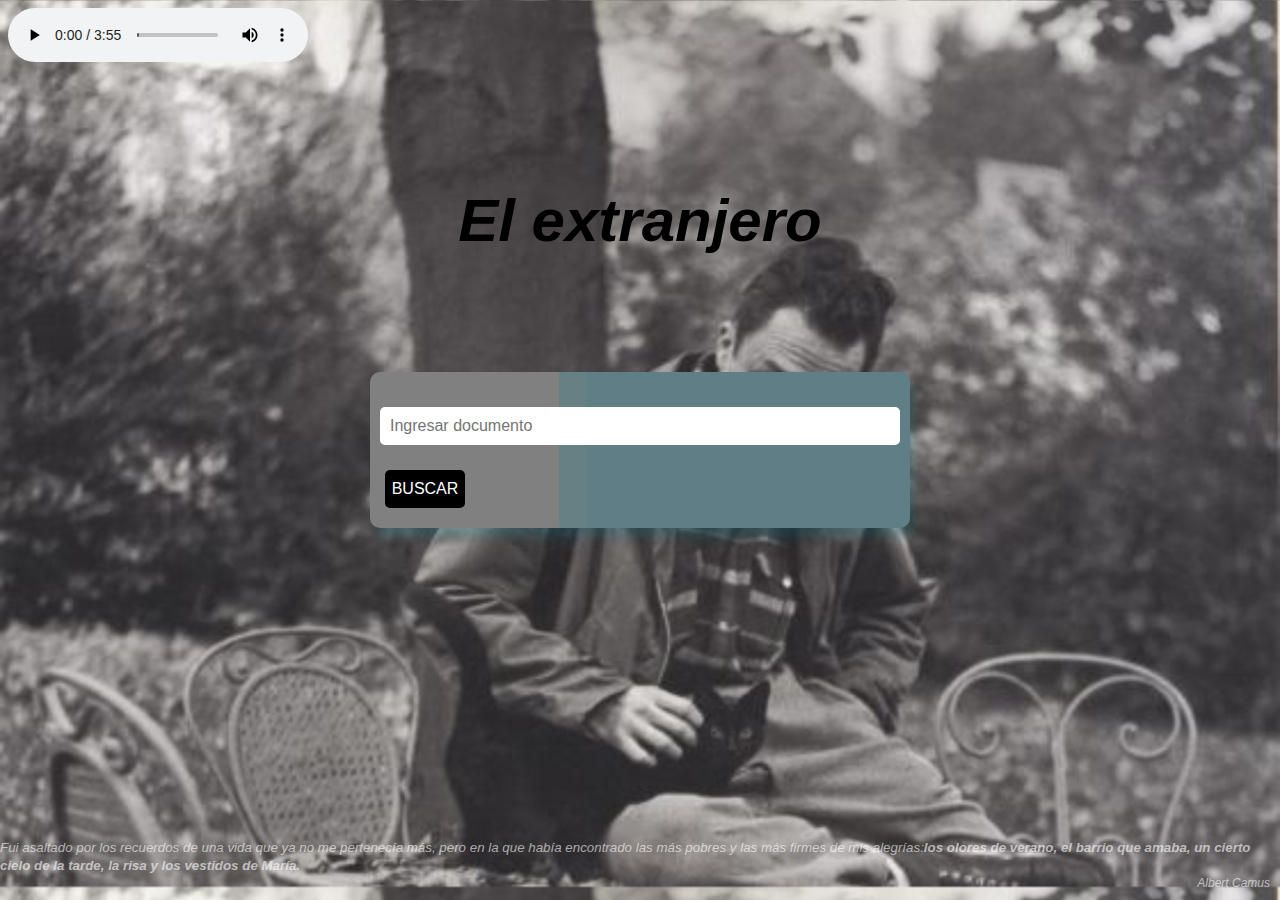
<file: index.html>
<!DOCTYPE html>
<html lang="en" >
<head>
  <meta charset="UTF-8">
  <title>El Extranjero</title>
  <link rel="stylesheet" href="./style.css">
  <link rel="icon" href="El-extranjero.png">
</head>
<body>
  <audio src="creep.mp3" controls autoplay loops></audio>
  <div class="contenedor-titulo-login" align="center">
    <h1 class="contenedor-titulo-login"><em>El extranjero</em></h1>
  </div>

  <div class="contenedor-titulo-login">
    <form class="login">
      <input type="text" placeholder="Ingresar documento">
      <button>Buscar</button>
    </form>
  </div>
<p>
    <small>
    <em>Fui asaltado por los recuerdos de una vida que ya no me pertenecía más, pero en la que había encontrado las más pobres y las más firmes de mis alegrías:<b>los olores de verano, el barrio que amaba, un cierto cielo de la tarde, la risa y los vestidos de María.</b>
    </em>
    </small>
    <br>
</p>  
<a href="#"><em>Albert Camus</em></a>  
</body>
</html>
</file>
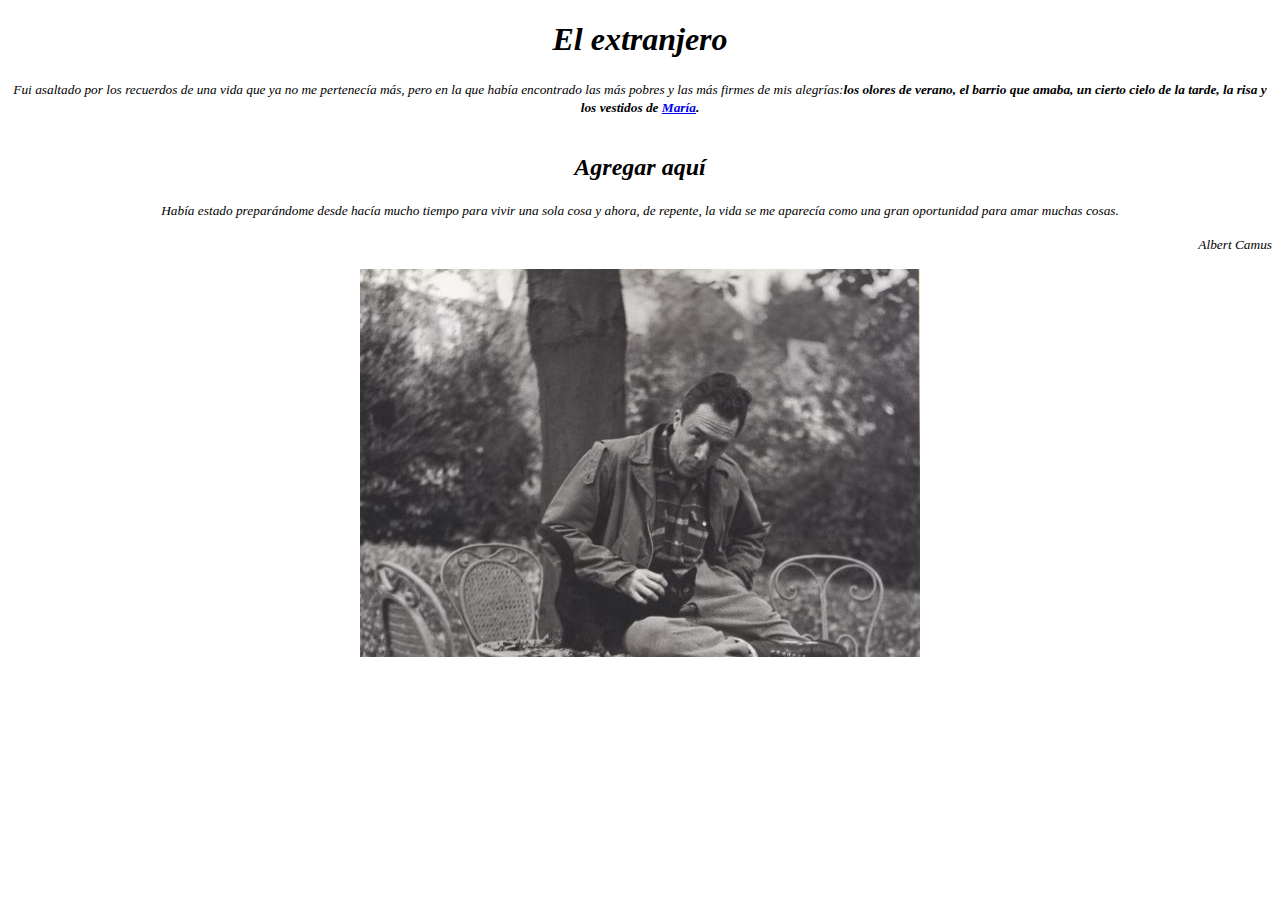
<file: index1.html>
<!DOCTYPE html>
<html>
<head>
	<meta charset="utf-8">
	<meta name="viewport" content="width=device-width, initial-scale=1">
	<title>Totenkopf</title>
	<link rel="icon" href="El-extranjero.png">
</head>
<body>
	<h1 align="center"><em>El extranjero</em></h1>
	
	<p align="center">
		<small>
		<em>Fui asaltado por los recuerdos de una vida que ya no me pertenecía más, pero en la que había encontrado las más pobres y las más firmes de mis alegrías:<b>los olores de verano, el barrio que amaba, un cierto cielo de la tarde, la risa y los vestidos de <a href="https://prnt.sc/hoGedA2ep8I1" target="_blank">María</a>.</b></em>
		</small>
		<br>
		<br>
	</p>	
	<h2 align="center"><em>Agregar aquí</em></h2>
		<p align="center">	
		<small>
		<em align="center">Había estado preparándome desde hacía mucho tiempo para vivir una sola cosa y ahora, de repente, la vida se me aparecía como una gran oportunidad para amar muchas cosas.</em>
			</small>
			</p> 
	<p align="right">
		<small>

		<em>Albert Camus</em>
		
		</small>
	</p>
		<center><a href="https://www.planetalector.cl/usuaris/libros_contenido/arxius/43/42017_1_El_extranjero_cap1.pdf" target="_blank"><img src="cat-camus.jpeg" alt="Camus con su gato Stranger."></center>
	<br>
</body>
</html>
</file>
<file: style.css>
body {
  background-image: url(cat-camus.jpeg);
  font-family: "Asap", sans-serif;
  background-size: cover;
}

h1{
  position: absolute;
  top: 20%;
  left: 50%;
  width: 500px;
  font-size: 60px;
  -webkit-transform: translate(-50%, -50%);
  -moz-transform: translate(-50%, -50%);
  -ms-transform: translate(-50%, -50%);
  -o-transform: translate(-50%, -50%);
  transform: translate(-50%, -50%);
  -webkit-transition: -webkit-transform 300ms, box-shadow 300ms;
  -moz-transition: -moz-transform 300ms, box-shadow 300ms;
  transition: transform 300ms, box-shadow 300ms;
}
.login {
  overflow: hidden;
  background-color: grey;
  padding: 20px 20px 20px 20px;
  border-radius: 10px;
  position: absolute;
  top: 50%;
  left: 50%;
  width: 500px;
  -webkit-transform: translate(-50%, -50%);
  -moz-transform: translate(-50%, -50%);
  -ms-transform: translate(-50%, -50%);
  -o-transform: translate(-50%, -50%);
  transform: translate(-50%, -50%);
  -webkit-transition: -webkit-transform 300ms, box-shadow 300ms;
  -moz-transition: -moz-transform 300ms, box-shadow 300ms;
  transition: transform 300ms, box-shadow 300ms;
  box-shadow: 5px 10px 10px rgba(2, 128, 144, 0.2);
}
.login::before, .login::after {
  content: "";
  position: absolute;
  width: 600px;
  height: 600px;
  border-top-left-radius: 40%;
  border-top-right-radius: 45%;
  border-bottom-left-radius: 35%;
  border-bottom-right-radius: 40%;
  z-index: -1;
}
.login::before {
  left: 40%;
  bottom: -130%;
  background-color: rgba(69, 105, 144, 0.15);
  -webkit-animation: wawes 6s infinite linear;
  -moz-animation: wawes 6s infinite linear;
  animation: wawes 6s infinite linear;
}
.login::after {
  left: 35%;
  bottom: -125%;
  background-color: rgba(2, 128, 144, 0.2);
  -webkit-animation: wawes 7s infinite;
  -moz-animation: wawes 7s infinite;
  animation: wawes 7s infinite;
}
.login > input {
  font-family: "Asap", sans-serif;
  display: block;
  border-radius: 5px;
  font-size: 16px;
  background: white;
  width: 100%;
  border: 0;
  padding: 10px 10px;
  margin: 15px -10px;
}
.login > button {
  font-family: "Asap", sans-serif;
  cursor: pointer;
  color: #fff;
  font-size: 16px;
  text-transform: uppercase;
  width: 80px;
  border: 0;
  padding: 10px 0;
  margin-top: 10px;
  margin-left: -5px;
  border-radius: 5px;
  background-color: black;
  -webkit-transition: background-color 300ms;
  -moz-transition: background-color 300ms;
  transition: background-color 300ms;
}
.login > button:hover {
  background-color: #f24353;
}

@-webkit-keyframes wawes {
  from {
    -webkit-transform: rotate(0);
  }
  to {
    -webkit-transform: rotate(360deg);
  }
}
@-moz-keyframes wawes {
  from {
    -moz-transform: rotate(0);
  }
  to {
    -moz-transform: rotate(360deg);
  }
}
@keyframes wawes {
  from {
    -webkit-transform: rotate(0);
    -moz-transform: rotate(0);
    -ms-transform: rotate(0);
    -o-transform: rotate(0);
    transform: rotate(0);
  }
  to {
    -webkit-transform: rotate(360deg);
    -moz-transform: rotate(360deg);
    -ms-transform: rotate(360deg);
    -o-transform: rotate(360deg);
    transform: rotate(360deg);
  }
}

p {
  text-decoration: none;
  color: rgba(255, 255, 255, 0.6);
  position: absolute;
  right: 10px;
  bottom: 10px;
  font-size: 16px;
  }

a {
  text-decoration: none;
  color: rgba(255, 255, 255, 0.6);
  position: absolute;
  right: 10px;
  bottom: 10px;
  font-size: 12px;
}
</file>
